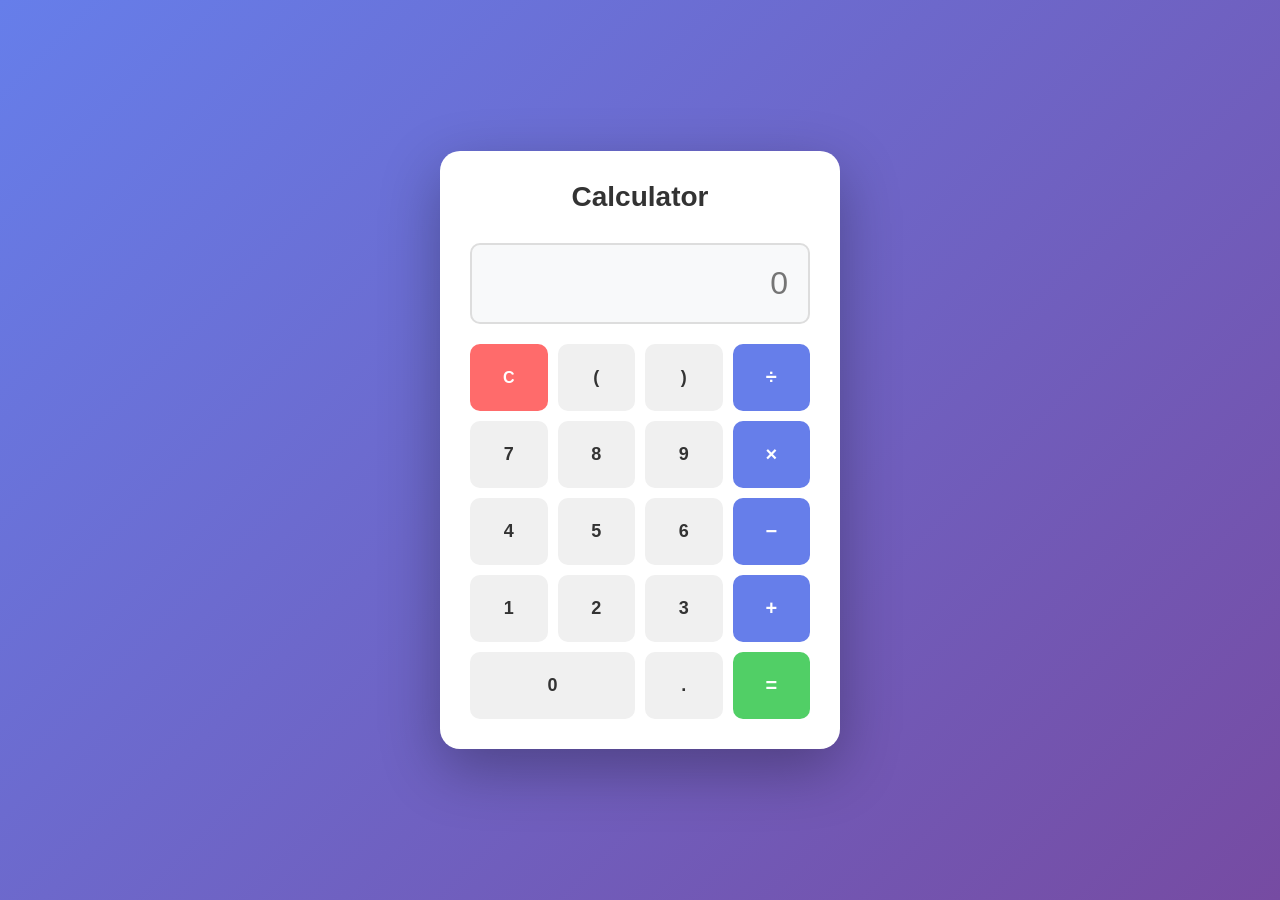
<file: static/index.html>
<!DOCTYPE html>
<html lang="en">
<head>
    <meta charset="UTF-8">
    <meta name="viewport" content="width=device-width, initial-scale=1.0">
    <title>Modern Calculator</title>
    <link rel="stylesheet" href="/static/style.css">
</head>
<body>
    <div class="container">
        <div class="calculator">
            <h1>Calculator</h1>
            <div class="display">
                <input type="text" id="display" readonly placeholder="0">
            </div>
            <div class="buttons">
                <button class="btn clear" onclick="clearDisplay()">C</button>
                <button class="btn" onclick="appendChar('(')">(</button>
                <button class="btn" onclick="appendChar(')')">)</button>
                <button class="btn operator" onclick="appendChar('/')">÷</button>

                <button class="btn" onclick="appendChar('7')">7</button>
                <button class="btn" onclick="appendChar('8')">8</button>
                <button class="btn" onclick="appendChar('9')">9</button>
                <button class="btn operator" onclick="appendChar('*')">×</button>

                <button class="btn" onclick="appendChar('4')">4</button>
                <button class="btn" onclick="appendChar('5')">5</button>
                <button class="btn" onclick="appendChar('6')">6</button>
                <button class="btn operator" onclick="appendChar('-')">−</button>

                <button class="btn" onclick="appendChar('1')">1</button>
                <button class="btn" onclick="appendChar('2')">2</button>
                <button class="btn" onclick="appendChar('3')">3</button>
                <button class="btn operator" onclick="appendChar('+')">+</button>

                <button class="btn zero" onclick="appendChar('0')">0</button>
                <button class="btn" onclick="appendChar('.')">.</button>
                <button class="btn equals" onclick="calculate()">=</button>
            </div>
        </div>
    </div>
    <script src="/static/script.js"></script>
</body>
</html>
</file>
<file: static/style.css>
* {
    margin: 0;
    padding: 0;
    box-sizing: border-box;
}

body {
    font-family: 'Segoe UI', Tahoma, Geneva, Verdana, sans-serif;
    background: linear-gradient(135deg, #667eea 0%, #764ba2 100%);
    min-height: 100vh;
    display: flex;
    justify-content: center;
    align-items: center;
    padding: 20px;
}

.container {
    display: flex;
    justify-content: center;
    align-items: center;
    width: 100%;
}

.calculator {
    background: white;
    border-radius: 20px;
    box-shadow: 0 20px 60px rgba(0, 0, 0, 0.3);
    padding: 30px;
    width: 100%;
    max-width: 400px;
}

.calculator h1 {
    text-align: center;
    margin-bottom: 30px;
    color: #333;
    font-size: 28px;
}

.display {
    margin-bottom: 20px;
}

#display {
    width: 100%;
    padding: 20px;
    font-size: 32px;
    border: 2px solid #ddd;
    border-radius: 10px;
    text-align: right;
    background: #f8f9fa;
    color: #333;
    font-weight: 500;
    transition: border-color 0.3s;
}

#display:focus {
    outline: none;
    border-color: #667eea;
}

.buttons {
    display: grid;
    grid-template-columns: repeat(4, 1fr);
    gap: 10px;
}

.btn {
    padding: 20px;
    font-size: 18px;
    border: none;
    border-radius: 10px;
    cursor: pointer;
    background: #f0f0f0;
    color: #333;
    font-weight: 600;
    transition: all 0.3s;
    border: 2px solid transparent;
}

.btn:hover {
    background: #e0e0e0;
    transform: translateY(-2px);
    box-shadow: 0 5px 15px rgba(0, 0, 0, 0.1);
}

.btn:active {
    transform: translateY(0);
    box-shadow: 0 2px 5px rgba(0, 0, 0, 0.1);
}

.btn.operator {
    background: #667eea;
    color: white;
    font-size: 20px;
}

.btn.operator:hover {
    background: #5568d3;
}

.btn.clear {
    background: #ff6b6b;
    color: white;
    font-size: 16px;
    grid-column: span 1;
}

.btn.clear:hover {
    background: #ff5252;
}

.btn.equals {
    background: #51cf66;
    color: white;
    font-size: 20px;
    grid-column: span 1;
}

.btn.equals:hover {
    background: #40c057;
}

.btn.zero {
    grid-column: span 2;
}

@media (max-width: 480px) {
    .calculator {
        padding: 20px;
    }

    .btn {
        padding: 15px;
        font-size: 16px;
    }

    #display {
        font-size: 24px;
        padding: 15px;
    }
}
</file>
